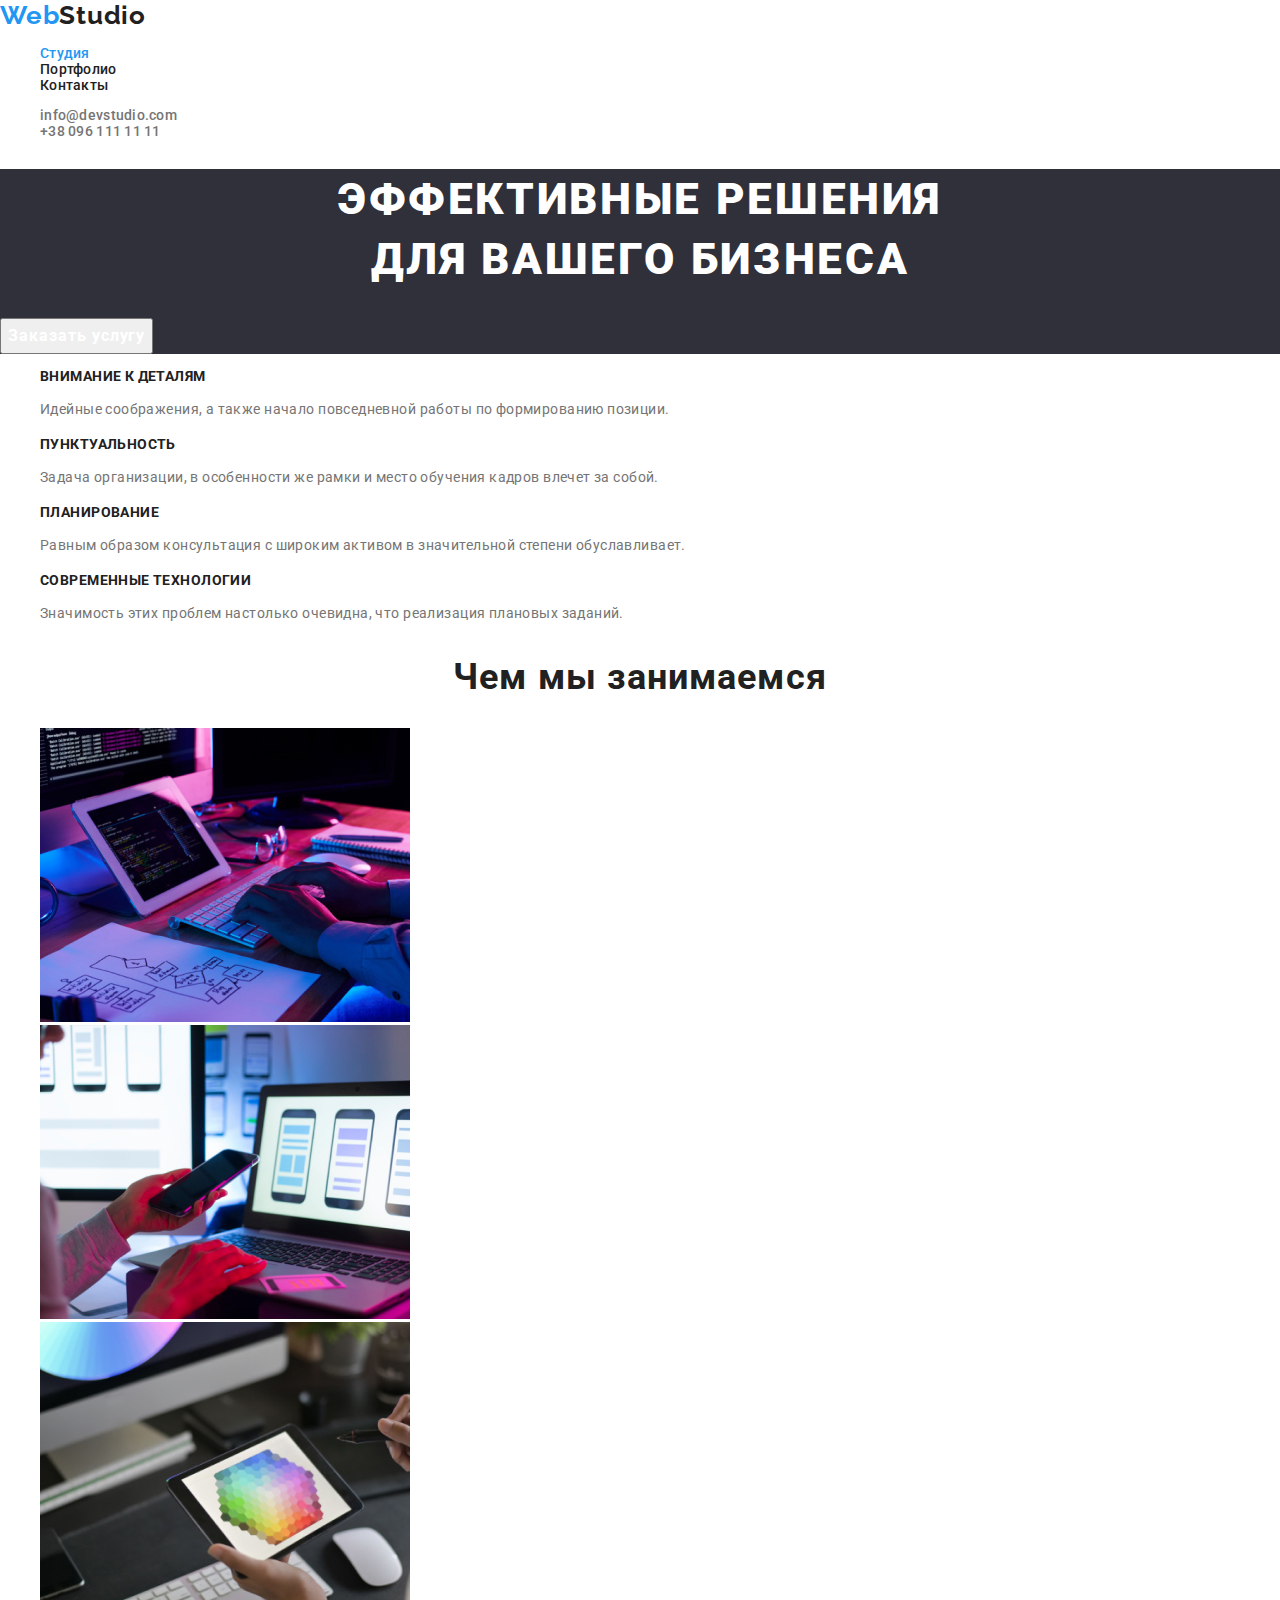
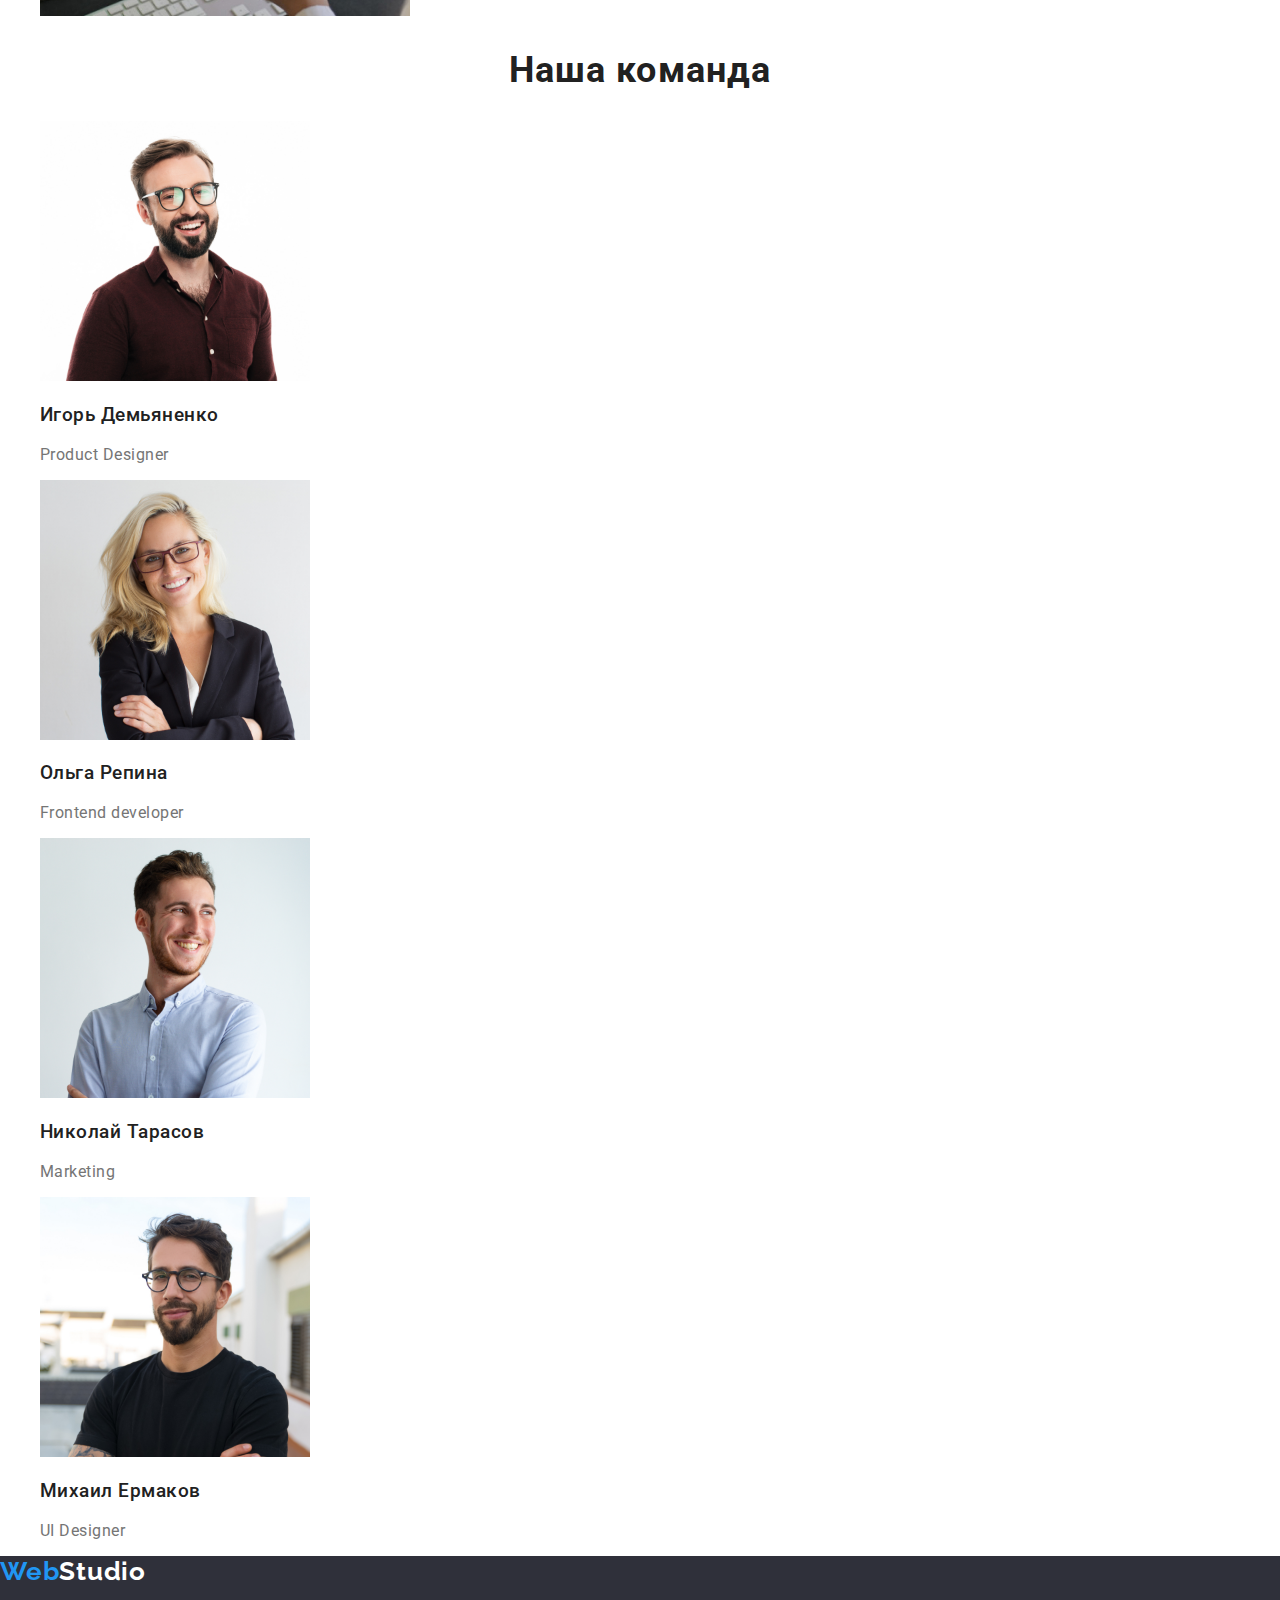
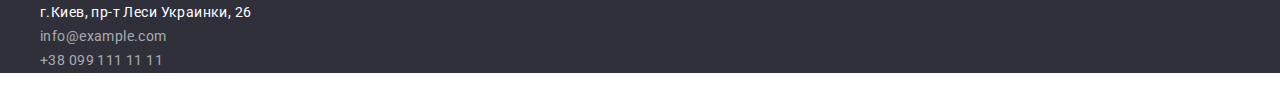
<file: index.html>
<!DOCTYPE html>
<html lang="ru">

<head>
    <meta charset="UTF-8">
    <meta name="viewport" content="width=device-width, initial=scale=1.0">
    <title>Webstudio</title>
    <link href="https://cdnjs.cloudflare.com/ajax/libs/modern-normalize/1.0.0/modern-normalize.min.css" rel="stylesheet">
    <link href="./css/style.css" rel="stylesheet">
    <link rel="preconnect" href="https://fonts.gstatic.com">
    <link
        href="https://fonts.googleapis.com/css2?family=Raleway:wght@700&family=Roboto:ital,wght@0,400;0,500;0,700;1,900&display=swap"
        rel="stylesheet">
</head>

<body>
    <header class="header">
        <nav class="navigation">
            <a class="logo-link" href="index.html">
                <span class="logo blue-part" lang="en">Web</span><span class="logo black-part" lang="en">Studio</span>
            </a>
            <ul class="navigation-list">
                <li class="navigation-list-item">
                    <a class="navigation-list-link active" href="index.html">Студия</a>
                </li>
                <li class="navigation-list-item">
                    <a class="navigation-list-link" href="portfolio.html">Портфолио</a>
                </li>
                <li class="navigation-list-item">
                    <a class="navigation-list-link" href="#">Контакты</a>
                </li>
            </ul>
        </nav>                
            <ul class="contact-list">
                <li class="contact-list-item">
                    <a class="contact-list-link" href="mailto:info@devstudio.com">info@devstudio.com</a>
                </li>
                <li class="contact-list-item">
                    <a class="contact-list-link" href="tel:+380961111111">+38 096 111 11 11</a>
                </li>
            </ul>    
    </header>
    <main>
        <!--HERO-->
        <section class="hero-block">
            <h1 class="hero-title">ЭФФЕКТИВНЫЕ РЕШЕНИЯ <br> ДЛЯ ВАШЕГО БИЗНЕСА</h1>
            <button class="hero-button" type="button">Заказать услугу</button>
        </section>
        <!--FEATURES-->
        <section class="features-block">
            <h2 class="features" hidden>Особенности</h2>
            <ul class="features-list">
                <li class="features-list-item">
                    <h3 class="features-list-title">ВНИМАНИЕ К ДЕТАЛЯМ</h3>
                    <p class="features-list-description">Идейные соображения, а также начало повседневной работы по формированию позиции.</p>
                </li>
                <li class="features-list-item">
                    <h3 class="features-list-title">ПУНКТУАЛЬНОСТЬ</h3>
                    <p class="features-list-description">Задача организации, в особенности же рамки и место обучения кадров влечет за собой.</p>
                </li>
                <li class="features-list-item">
                    <h3 class="features-list-title">ПЛАНИРОВАНИЕ</h3>
                    <p class="features-list-description">Равным образом консультация с широким активом в значительной степени обуславливает.</p>
                </li>
                <li class="features-list-item">
                    <h3 class="features-list-title">СОВРЕМЕННЫЕ ТЕХНОЛОГИИ</h3>
                    <p class="features-list-description">Значимость этих проблем настолько очевидна, что реализация плановых заданий.</p>
                </li>
            </ul>
        </section>
        <!--WHAT ARE WE DOING-->
        <section class="we-do-block">
            <h2 class="we-do-title">Чем мы занимаемся</h2>
            <ul class="we-do-list">
                <li class="we-do-list-item">
                    <a class="we-do-list-link" href="#">
                        <img class="we-do-list-img" src="./images/chem-my-zanimayemsia/img1.jpg" alt="разработчик верстает страницу" width="370" height="294">
                    </a>
                </li>
                <li class="we-do-list-item">
                    <a class="we-do-list-link" href="#">
                        <img class="we-do-list-img" src="./images/chem-my-zanimayemsia/box2.jpg" alt="разработчик делает адаптивную верстку" width="370" height="294">
                    </a>
                </li>
                <li class="we-do-list-item">
                    <a class="we-do-list-link" href="#">
                        <img class="we-do-list-img" src="./images/chem-my-zanimayemsia/box3.jpg" alt="разработчик выбирает цвета" width="370" height="294">
                    </a>
                </li>
            </ul>
        </section>
        <!--Наша команда-->
        <section class="team-block">
            <h2 class="team-title">Наша команда</h2>
            <ul class="team-list">
                <li class="team-list-item">
                    <img class="team-list-img" src="./images/nasha-komanda/igor.jpg" alt="фото игоря демьяненко" width="270" height="260">
                    <h3 class="team-list-person">Игорь Демьяненко</h3>                        
                    <p class="team-list-position" lang="en">Product Designer</p>
                </li>
                <li class="team-list-item">
                    <img class="team-list-img" src="./images/nasha-komanda/olga.jpg" alt="фото ольги репиной" width="270" height="260">
                    <h3 class="team-list-person">Ольга Репина</h3>                        
                    <p class="team-list-position" lang="en">Frontend developer</p>
                </li>
                <li class="team-list-item">
                    <img class="team-list-img" src="./images/nasha-komanda/nikolay.jpg" alt="фото николая тарасова" width="270" height="260">
                    <h3 class="team-list-person">Николай Тарасов</h3>
                    <p class="team-list-position" lang="en">Marketing</p>
                </li>
                <li class="team-list-item">
                    <img class="team-list-img" src="./images/nasha-komanda/mihail.jpg" alt="фото михаила ермакова" width="270" height="260">
                    <h3 class="team-list-person">Михаил Ермаков</h3>
                    <p class="team-list-position" lang="en">UI Designer</p>
                </li>
            </ul>
        </section>
    </main>
    <footer class="footer">
        <a class="logo-link" href="index.html">
            <span class="logo blue-part" lang="en">Web</span><span class="logo white-part" lang="en">Studio</span>
        </a>
        <address class="address">
            <ul class="address-list">
                <li class="address-list-item">
                    <a class="address-list-link physical-address" href="https://goo.gl/maps/CEuguE6YdpML6xbj7" target="_blank">г.Киев, пр-т Леси Украинки, 26</a>
                </li>
                <li class="address-list-item">
                    <a class="address-list-link" href="mailto:info@example.com">info@example.com</a>
                </li>
                <li class="address-list-item">
                    <a class="address-list-link" href="tel:+380991111111">+38 099 111 11 11</a>
                </li>
            </ul>
        </address>

    </footer>
</body>
</html>
</file>
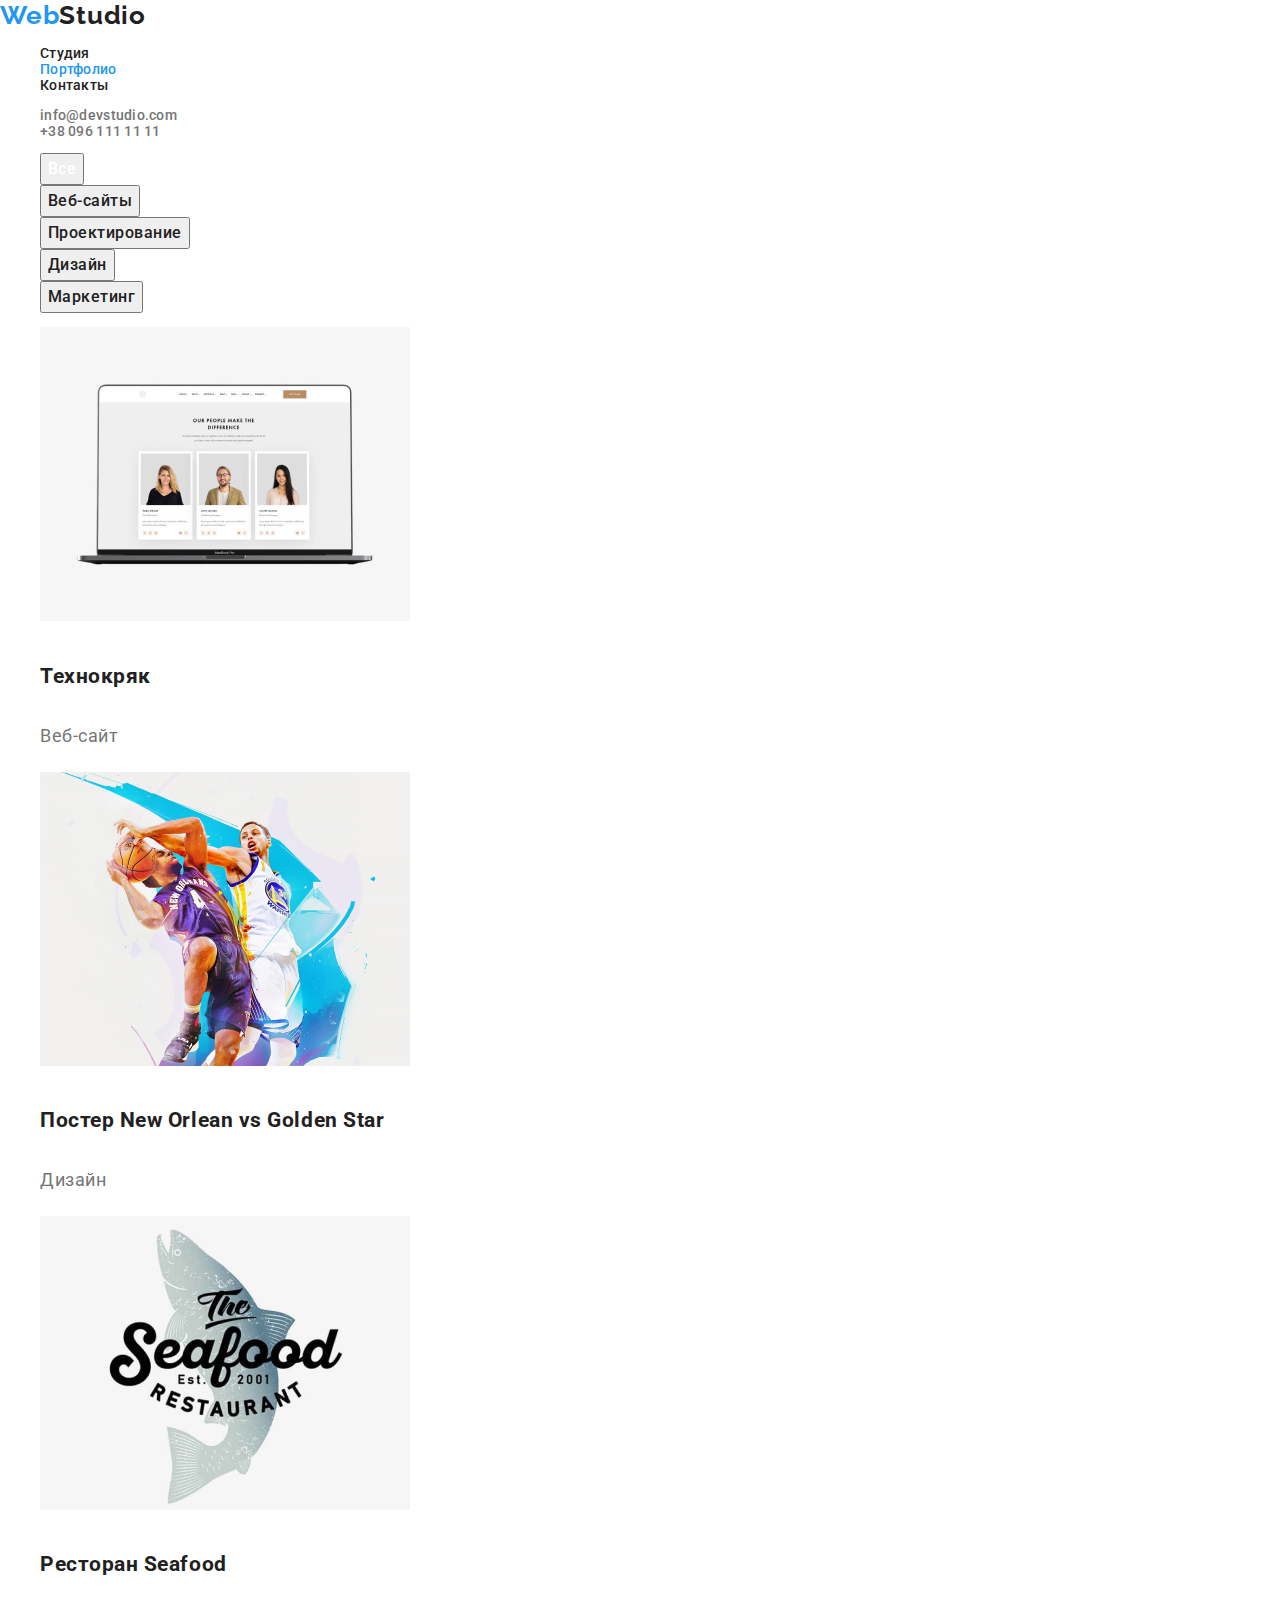
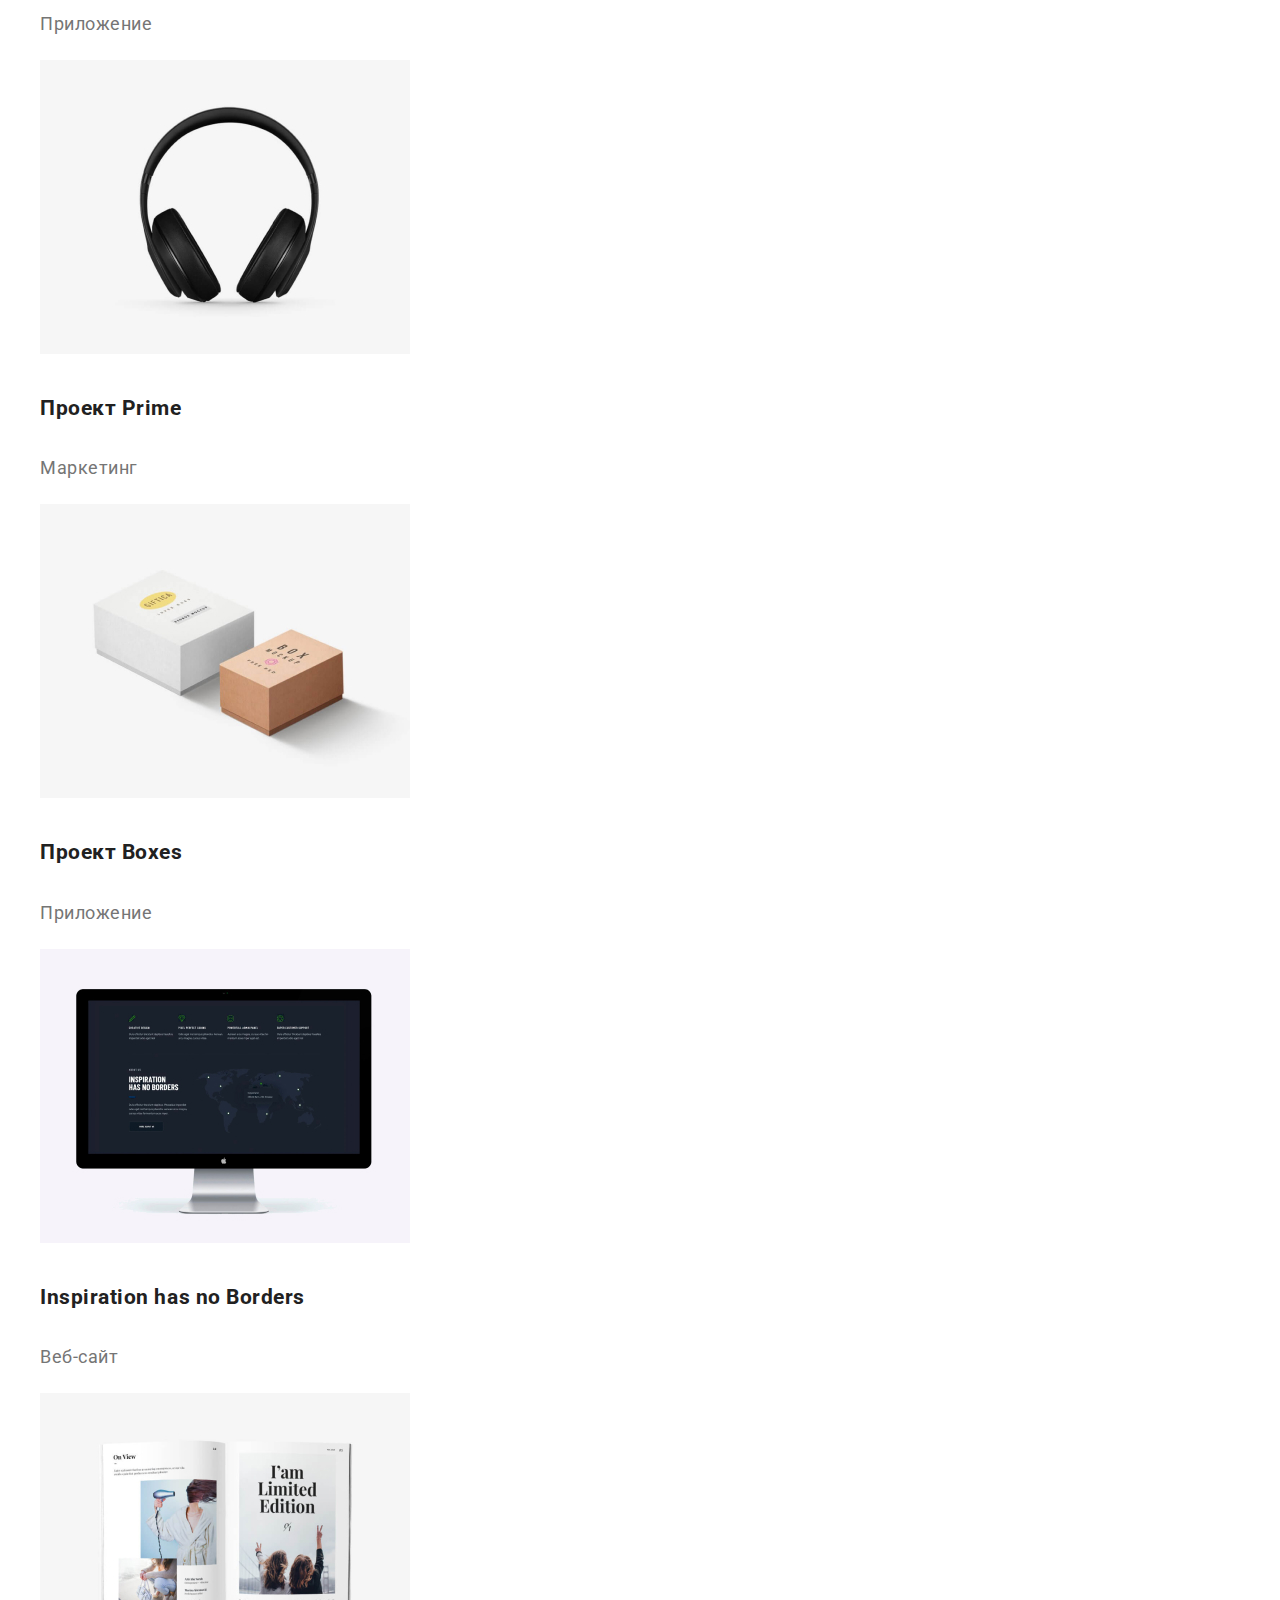
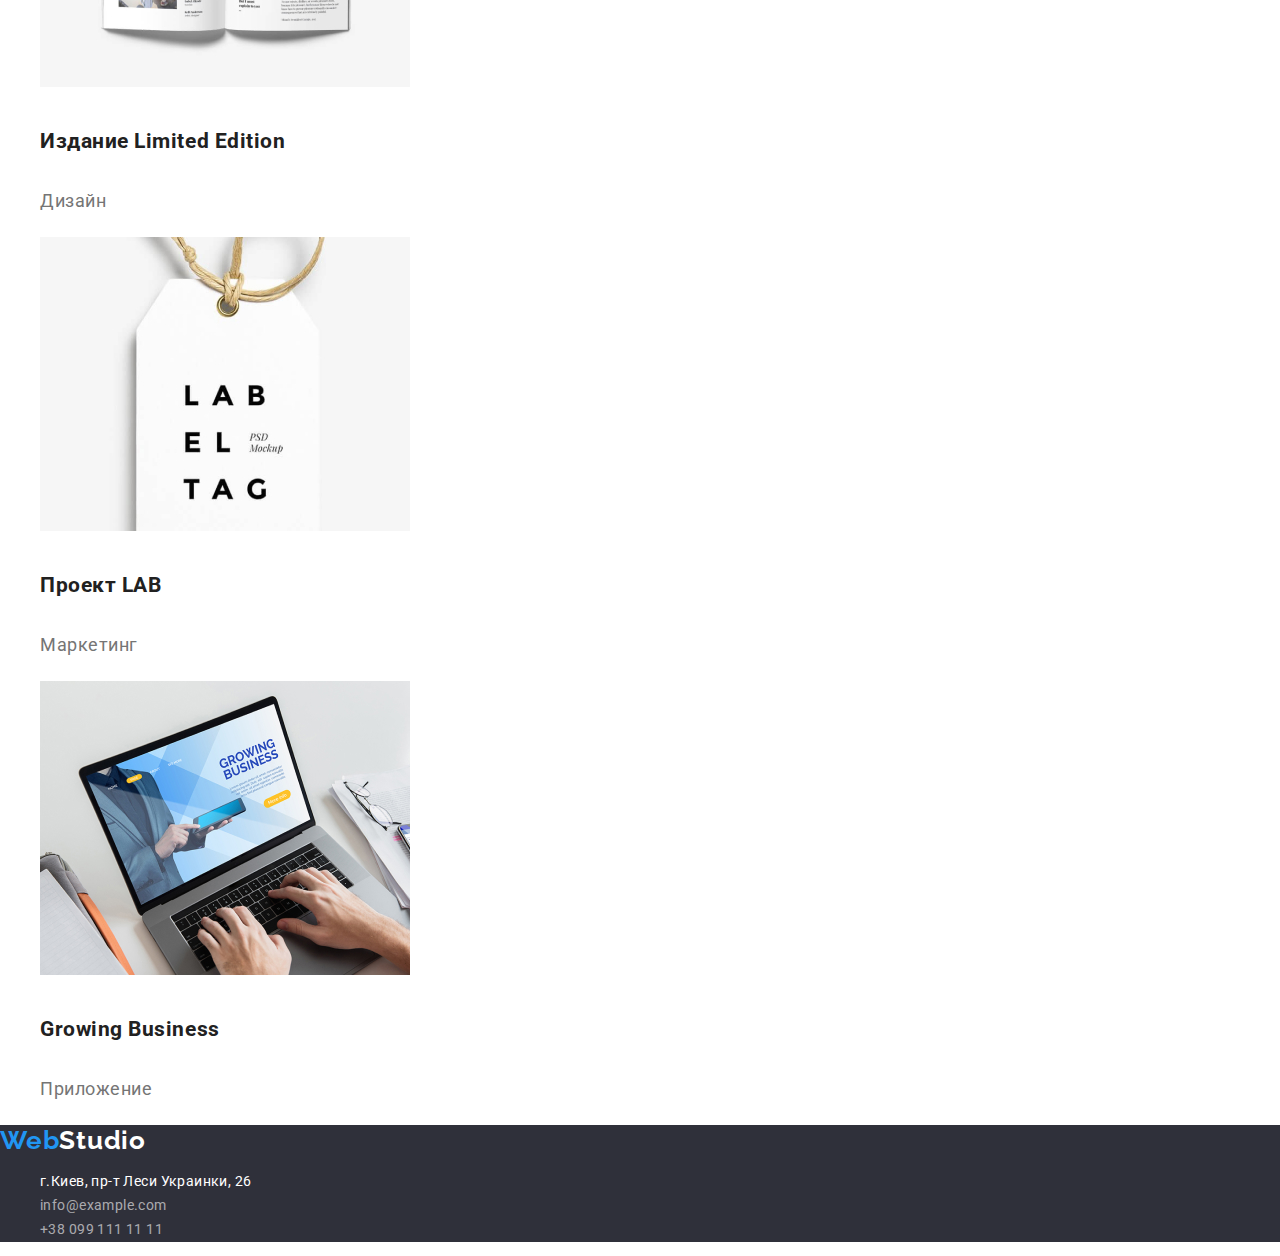
<file: portfolio.html>
<!DOCTYPE html>
<html lang="ru">

<head>
    <meta charset="UTF-8">
    <meta name="viewport" content="width=device-width, initial=scale=1.0">
    <title>Webstudio</title>
    <link href="https://cdnjs.cloudflare.com/ajax/libs/modern-normalize/1.0.0/modern-normalize.min.css" rel="stylesheet">
    <link href="./css/style.css" rel="stylesheet">
    <link rel="preconnect" href="https://fonts.gstatic.com">
    <link
        href="https://fonts.googleapis.com/css2?family=Raleway:wght@700&family=Roboto:ital,wght@0,400;0,500;0,700;1,900&display=swap"
        rel="stylesheet">
</head>

<body>
    <header class="header">
        <nav class="navigation">
            <a class="logo-link" href="index.html">
                <span class="logo blue-part" lang="en">Web</span><span class="logo black-part" lang="en">Studio</span>
            </a>
            <ul class="navigation-list">
                <li class="navigation-list-item">
                    <a class="navigation-list-link" href="index.html">Студия</a>
                </li>
                <li class="navigation-list-item">
                    <a class="navigation-list-link active" href="portfolio.html">Портфолио</a>
                </li>
                <li class="navigation-list-item">
                    <a class="navigation-list-link" href="#">Контакты</a>
                </li>
            </ul>
        </nav>
        <ul class="contact-list">
            <li class="contact-list-item">
                <a class="contact-list-link" href="mailto:info@devstudio.com">info@devstudio.com</a>
            </li>
            <li class="contact-list-item">
                <a class="contact-list-link" href="tel:+380961111111">+38 096 111 11 11</a>
            </li>
        </ul>
    </header>
    <main>
        <!--Проекты-->
        <section class="projects">
            <h1 class="portfolio" hidden>
                Портфолио
            </h1>
        <!--фильтры-->
            <ul class="filter-list">
                <li class="filter-list-item">
                    <button class="filter-list-item-button active-button" type="button">Все</button>
                </li>
                <li class="filter-list-item">
                    <button class="filter-list-item-button" type="button">Веб-сайты</button>
                </li>
                <li class="filter-list-item">
                    <button class="filter-list-item-button" type="button">Проектирование</button>
                </li>
                <li class="filter-list-item">
                    <button class="filter-list-item-button" type="button">Дизайн</button>
                </li>
                <li class="filter-list-item">
                    <button class="filter-list-item-button" type="button">Маркетинг</button>
                </li>
            </ul>
            <!--Список проектов-->
            <h2 class="project-example" hidden>Проекты</h2>
            <ul class="project-list">
                <li class="project-list-item">
                    <a class="project-list-link" href="#">
                        <img class="project-list-img" src="./images/portfolio/technokryak.jpg" alt="фото портфолио работников компании" width="370" height="294">
                        <h3 class="project-list-title">Технокряк</h3>
                        <p class="project-list-type">Веб-сайт</p>
                    </a>    
                </li>
                <li class="project-list-item">
                    <a class="project-list-link" href="#">
                        <img class="project-list-img" src="./images/portfolio/new-orlean-vs-golden-star.jpg" alt="двое игроков играют в баскетбол" width="370" height="294">
                        <h3 class="project-list-title">Постер <span lang="en">New Orlean vs Golden Star</span></h3>
                        <p class="project-list-type">Дизайн</p>
                    </a>    
                </li>
                <li class="project-list-item">
                    <a class="project-list-link" href="#">
                        <img class="project-list-img" src="./images/portfolio/seafood-restaurant.jpg" alt="логотип ресторана" width="370" height="294">
                        <h3 class="project-list-title">Ресторан <span lang="en">Seafood</span></h3>
                        <p class="project-list-type">Приложение</p>
                    </a>    
                </li>
                <li class="project-list-item">
                    <a class="project-list-link" href="#">
                        <img class="project-list-img" src="./images/portfolio/prime.jpg" alt="фото черных наушников на белом фоне" width="370" height="294">
                        <h3 class="project-list-title">Проект <span lang="en">Prime</span></h3>
                        <p class="project-list-type">Маркетинг</p>
                    </a>    
                </li>
                <li class="project-list-item">
                    <a class="project-list-link" href="#">
                        <img class="project-list-img" src="./images/portfolio/boxes.jpg" alt="фото двух картонных коробок с разным дизайном" width="370" height="294">
                        <h3 class="project-list-title">Проект <span lang="en">Boxes</span></h3>
                        <p class="project-list-type">Приложение</p>
                    </a>    
                </li>
                <li class="project-list-item">
                    <a class="project-list-link" href="#">
                        <img class="project-list-img" src="./images/portfolio/inspiration-has-no-borders.jpg" alt="фото главной страницы компании на экране компьютера"
                            width="370" height="294">
                        <h3 class="project-list-title" lang="en">Inspiration has no Borders</h3>
                        <p class="project-list-type">Веб-сайт</p>
                    </a>    
                </li>
                <li class="project-list-item">
                    <a class="project-list-link"  href="#">
                        <img class="project-list-img" src="./images/portfolio/limited-edition.jpg" alt="фото разворота журнала" width="370" height="294">
                        <h3 class="project-list-title">Издание <span lang="en">Limited Edition</span></h3>
                        <p class="project-list-type">Дизайн</p>
                    </a>    
                </li>
                <li class="project-list-item">
                    <a class="project-list-link" href="#">
                        <img class="project-list-img" src="./images/portfolio/project-lab.jpg" alt="фото бирки" width="370" height="294">
                        <h3 class="project-list-title">Проект <span lang="en">LAB</span></h3>
                        <p class="project-list-type">Маркетинг</p>
                    </a>    
                </li>
                <li class="project-list-item">
                    <a class="project-list-link" href="#">
                        <img class="project-list-img" src="./images/portfolio/growing-business.jpg" alt="мужские руки на клавиатуре открытого ноутбука" width="370"
                            height="294">
                        <h3 class="project-list-title" lang="en">Growing Business</h3>
                        <p class="project-list-type">Приложение</p>
                    </a>    
                </li>
            </ul>
                
        </section>
        
    </main>
    <footer class="footer">
        <a class="logo-link" href="index.html">
            <span class="logo blue-part" lang="en">Web</span><span class="logo white-part" lang="en">Studio</span>
        </a>
        <address class="address">
            <ul class="address-list">
                <li class="address-list-item">
                    <a class="address-list-link physical-address" href="https://goo.gl/maps/CEuguE6YdpML6xbj7" target="_blank">г.Киев, пр-т
                        Леси Украинки, 26</a>
                </li>
                <li class="address-list-item">
                    <a class="address-list-link" href="mailto:info@example.com">info@example.com</a>
                </li>
                <li class="address-list-item">
                    <a class="address-list-link" href="tel:+380991111111">+38 099 111 11 11</a>
                </li>
            </ul>
        </address>
    
    </footer>
</body>

</html>
</file>
<file: css/style.css>
:root {
  --text-color: #757575;
  --title-color: #212121;
  --accent-color: #2196f3;
}

body {
  font-family: "Roboto";
  font-size: 14px;
}

a {
  text-decoration: none;
}

li {
  list-style-type: none;
}

/* стилизация логотипа */

.logo {
  font-family: Raleway;
  font-style: normal;
  font-weight: 700;
  font-size: 26px;
  line-height: 1.192;
  letter-spacing: 0.03em;
}
.blue-part {
  color: #2196f3;
}
.black-part {
  color: #212121;
}
.white-part {
  color: #ffffff;
}

/* стилизация навигации */

.navigation-list-link {
  font-style: normal;
  font-weight: 500;
  line-height: 1.143;
  letter-spacing: 0.02em;

  color: #212121;
}
.navigation-list-link:hover,
.navigation-list-link:focus {
  color: var(--accent-color);
}

.active {
  color: var(--accent-color);
}

/* стилизация контактов*/

.contact-list-link {
  font-weight: 500;
  font-size: 14px;
  line-height: 1.143;
  letter-spacing: 0.02em;

  color: var(--text-color);
}
.contact-list-link:hover,
.contact-list-link:focus {
  color: var(--accent-color);
}

/* стилизация hero*/
.hero-block {
  background-color: #2f303a;
}
.hero-title {
  font-weight: 900;
  font-size: 44px;
  line-height: 1.364;

  text-align: center;
  letter-spacing: 0.06em;
  text-transform: uppercase;

  color: #ffffff;
}

.hero-button {
  font-weight: 700;
  font-size: 16px;
  line-height: 1.875;

  display: flex;
  align-items: center;
  text-align: center;
  letter-spacing: 0.06em;

  color: #ffffff;
}
/*стилизация особенностей*/

.features-list-title {
  font-weight: 700;
  font-size: 14px;
  line-height: 1.143;
  letter-spacing: 0.03em;
  text-transform: uppercase;

  color: var(--title-color);
}

.features-list-description {
  font-weight: 400;
  font-size: 14px;
  line-height: 1.714;
  letter-spacing: 0.03em;

  color: var(--text-color);
}

/* стилизация чем мы занимаемся*/
.we-do-title {
  font-weight: 700;
  font-size: 36px;
  line-height: 1.167;
  text-align: center;
  letter-spacing: 0.03em;

  color: var(--title-color);
}

/* стилизация наша команда*/

.team-title {
  font-weight: 700;
  font-size: 36px;
  line-height: 1.167;
  text-align: center;
  letter-spacing: 0.03em;

  color: var(--title-color);
}

.team-list-item {
  font-weight: 400;
  font-size: 16px;
  line-height: 1.187;

  letter-spacing: 0.03em;

  color: var(--text-color);
}

.team-list-person {
  font-weight: 500;
  color: var(--title-color);
}

.footer {
  background-color: #2f303a;
}
.address-list-link {
  font-style: normal;
  font-weight: 400;
  font-size: 14px;
  line-height: 1.714;

  letter-spacing: 0.03em;

  color: rgba(255, 255, 255, 0.6);
}

.physical-address {
  color: #ffffff;
}

/*стилизация портфолио*/

/*фильтры - переделать на радио-кнопки?*/
.filter-list-item-button {
  font-weight: 500;
  font-size: 16px;
  line-height: 1.625;
  letter-spacing: 0.03em;

  color: var(--title-color);
}
.active-button {
  color: #ffffff;
}

/*стилизация блока с проектами*/
.project-list-link {
  font-weight: 400;
  font-size: 18px;
  line-height: 2;
  letter-spacing: 0.03em;

  color: var(--text-color);
}

.project-list-title {
  font-weight: 700;
  color: var(--title-color);
}
</file>
